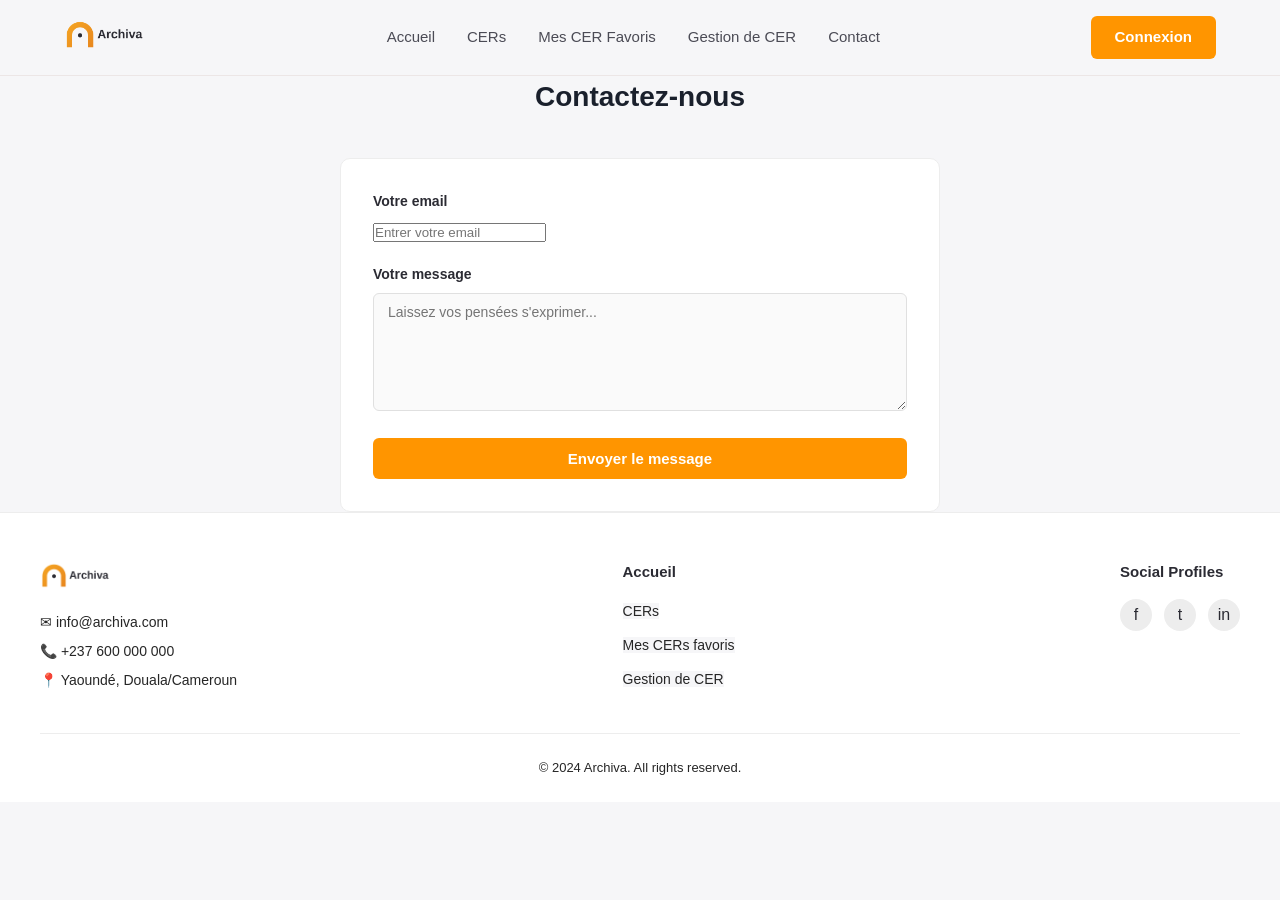
<file: Archiva-main/contact.html>
<!DOCTYPE html>
<html lang="fr">
<head>
    <meta charset="UTF-8">
    <meta name="viewport" content="width=device-width, initial-scale=1.0">
    <title>Archiva - Contact</title>
    <link rel="stylesheet" href="styles/style.css">
</head>
<body>
    <header>
        <nav>
            <div class="logo">
                <img src="assets/images/logo.png" alt="Archiva Logo">
            </div>
            <ul>
                <li><a href="index.html">Accueil</a></li>
                <li><a href="cer.html">CERs</a></li>
                <li><a href="favoris.html">Mes CER Favoris</a></li>
                <li><a href="gestion-cer.html">Gestion de CER</a></li>
                <li><a href="contact.html">Contact</a></li>
            </ul>
            <a href="connexion.html" class="connexion">Connexion</a>
        </nav>
    </header>

    <main>
        <div class="container">
            <div class="header-container">
                <h1>Contactez-nous</h1>
            </div>

            <form class="contact-form modal__form" style="max-width: 600px; margin: 0 auto; background: white; padding: 32px; border-radius: 10px; border: 1px solid #EDEDED;">
                <div class="modal__field">
                    <label for="email">Votre email</label>
                    <input type="email" id="email" name="email" placeholder="Entrer votre email" />
                </div>

                <div class="modal__field">
                    <label for="message">Votre message</label>
                    <textarea id="message" name="message" placeholder="Laissez vos pensées s'exprimer..." rows="6"></textarea>
                </div>

                <button type="submit" class="modal__submit">Envoyer le message</button>
            </form>
        </div>
    </main>

    <footer class="footer">
        <div class="footer__columns">
            <div class="footer__brand">
                <img class="footer__logo" src="assets/images/logo.png" alt="Archiva Logo">
                <p class="footer__contact-item">✉ info@archiva.com</p>
                <p class="footer__contact-item">📞 +237 600 000 000</p>
                <p class="footer__contact-item">📍 Yaoundé, Douala/Cameroun</p>
            </div>
            <div class="footer__links">
                <h4 class="footer__heading">Accueil</h4>
                <ul class="footer__list">
                    <li><a href="cer.html">CERs</a></li>
                    <li><a href="favoris.html">Mes CERs favoris</a></li>
                    <li><a href="gestion-cer.html">Gestion de CER</a></li>
                </ul>
            </div>
            <div class="footer__social">
                <h4 class="footer__heading">Social Profiles</h4>
                <div class="footer__social-icons">
                    <a href="#" class="footer__social-link">f</a>
                    <a href="#" class="footer__social-link">t</a>
                    <a href="#" class="footer__social-link">in</a>
                </div>
            </div>
        </div>
        <p class="footer__copyright">© 2024 Archiva. All rights reserved.</p>
    </footer>

    <!-- Lien vers le JS -->
    <script src="scripts/main.js"></script>
</body>
</html>
</file>
<file: Archiva-main/styles/style.css>
/* ===== RESET ===== */
* {
    margin: 0;
    padding: 0;
    box-sizing: border-box;
}

/* ===== BASE ===== */
body {
    font-family: Arial, Helvetica, sans-serif;
    color: #2B2B33;
    line-height: 1.5;
    background-color: #f6f6f8;
}

ul {
    list-style: none;
}

a {
    text-decoration: none;
    color: inherit;
     background-color: #f6f6f8;
}

button {
    cursor: pointer;
    border: none;
    font-family: inherit;
}

/* ===== HEADER ===== */
header {
    display: flex;
    justify-content: center;
    border-bottom: 1px solid #ece6e6;
}

header nav {
    display: flex;
    align-items: center;
    justify-content: space-between;
    width: 100%;
    max-width: 1200px;
    padding: 16px 24px;
}

.logo img {
    height: 32px;
}

header nav ul {
    display: flex;
    gap: 32px;
}

header nav ul a {
    font-size: 15px;
    font-weight: 500;
    color: #4B4B55;
}

.connexion {
    background-color: #FF9500;
    color: #ffffff;
    font-weight: 600;
    padding: 10px 24px;
    border-radius: 6px;
    font-size: 15px;
}

/* ===== HERO ===== */
.hero {
    background-color: #fafafa49;
    padding: 48px 24px;
    text-align: center;
}

.hero__search-bar {
    max-width: 500px;
    margin: 0 auto 32px;
}

.hero__search-field-wrapper {
    display: flex;
    align-items: center;
    gap: 8px;
    background-color: #ffffff;
    border: 1px solid #E0E0E0;
    border-radius: 8px;
    padding: 10px 16px;
}

.hero__search-icon {
    color: #9A9AA5;
    flex-shrink: 0;
}

.hero__search-input {
    border: none;
    outline: none;
    width: 100%;
    font-size: 14px;
}

.hero__title {
    font-size: 32px;
    font-weight: 700;
    margin-bottom: 8px;
}

.hero__subtitle {
    font-size: 18px;
    font-weight: 500;
    color: #4B4B55;
    margin-bottom: 4px;
}

.hero__tagline {
    font-size: 14px;
    color: #8A8A94;
    font-style: italic;
    margin-bottom: 24px;
}

.hero__cta-wrapper {
    display: flex;
    justify-content: center;
    gap: 16px;
}

.hero__cta {
    padding: 12px 24px;
    border-radius: 6px;
    font-size: 15px;
    font-weight: 600;
}

.hero__cta--primary {
    background-color: #FF9500;
    color: #ffffff;
}

.hero__cta--secondary {
    background-color: #ffffff;
    color: #2B2B33;
    border: 1px solid #E0E0E0;
}

/* ===== CER SECTION ===== */
.cer-section {
    max-width: 1200px;
    margin: 0 auto;
    padding: 48px 24px;
}

.cer-section__header {
    display: flex;
    justify-content: space-between;
    align-items: flex-start;
    margin-bottom: 32px;
}

.cer-section__titles {
    max-width: 700px;
}

.cer-section__title {
    font-size: 24px;
    font-weight: 700;
    margin-bottom: 8px;
}

.cer-section__description {
    font-size: 14px;
    color: #6B6B75;
}

.cer-section__see-all {
    background: none;
    color: #FF9500;
    font-weight: 600;
    font-size: 14px;
    white-space: nowrap;
}

/* ===== CARTE CER ===== */
.cer-card {
    position: relative;
    max-width: 340px;
    background-color: #ffffff;
    border: 1px solid #EDEDED;
    border-radius: 10px;
    overflow: hidden;
}

.cer-card__image {
    width: 100%;
    height: 180px;
    object-fit: cover;
    display: block;
}

.cer-card__favorite {
    position: absolute;
    top: 150px;
    left: 16px;
    background-color: #ffffff;
    color: #2B2B33;
    width: 32px;
    height: 32px;
    border-radius: 50%;
    display: flex;
    align-items: center;
    justify-content: center;
}

.cer-card__author {
    font-size: 13px;
    color: #8A8A94;
    padding: 16px 16px 0;
}

.cer-card__title {
    font-size: 17px;
    font-weight: 700;
    padding: 8px 16px 0;
}

.cer-card__description {
    font-size: 14px;
    color: #6B6B75;
    padding: 8px 16px 0;
    /* Troncature du texte apres 3 lignes */
    display: -webkit-box;
    -webkit-line-clamp: 3;
    -webkit-box-orient: vertical;
    overflow: hidden;
}

.cer-card__link {
    display: block;
    text-align: center;
    margin: 16px;
    padding: 10px;
    border: 1px solid #E0E0E0;
    border-radius: 6px;
    font-size: 14px;
    font-weight: 600;
}

.footer {
    background-color: white;
    border-top: 1px solid #EDEDED;
    padding: 48px 24px 24px;
}

.footer__columns {
    display: flex;
    justify-content: space-between;
    max-width: 1200px;
    margin: 0 auto 32px;
    gap: 32px;
}

.footer__logo {
    height: 28px;
    margin-bottom: 16px;
}

.footer__contact-item {
    display: flex;
    align-items: center;
    gap: 8px;
    font-size: 14px;
    color: #262626;
    margin-bottom: 8px;
}

.footer__contact-icon {
    flex-shrink: 0;
    color: #262626;
}

.footer__heading {
    font-size: 15px;
    font-weight: 700;
    margin-bottom: 16px;
}

.footer__list li {
    margin-bottom: 10px;
}

.footer__list a {
    font-size: 14px;
    color: #262626;
}

.footer__social-icons {
    display: flex;
    gap: 12px;
}

.footer__social-link {
    display: flex;
    align-items: center;
    justify-content: center;
    width: 32px;
    height: 32px;
    background-color: #EDEDED;
    border-radius: 50%;
    color: #2B2B33;
}

.footer__copyright {
    text-align: center;
    font-size: 13px;
    color: #262626;
    max-width: 1200px;
    margin: 0 auto;
    padding-top: 24px;
    border-top: 1px solid #EDEDED;
}

.cers-title {
   font-size: 32px;
    font-weight: 700;
    margin-bottom: 8px;
    text-align: center
}
.cers-page {
    display: flex;
    gap: 32px;
    max-width: 1200px;
    margin: 0 auto;
    padding: 32px 24px;
    align-items: flex-start;
}

.filters {
    width: 240px;
    flex-shrink: 0;
}

.filters__group {
    margin-bottom: 32px;
}

.filters__heading {
    font-size: 15px;
    font-weight: 700;
    margin-bottom: 16px;
}

.filters__option {
    display: flex;
    align-items: center;
    gap: 8px;
    font-size: 14px;
    color: #4B4B55;
    margin-bottom: 12px;
    cursor: pointer;
}

.cers-content {
    flex: 1;
}

.toolbar {
    display: flex;
    align-items: center;
    justify-content: space-between;
    gap: 16px;
    margin-bottom: 32px;
    flex-wrap: wrap;
}

.toolbar__count {
    font-size: 14px;
    font-weight: 600;
    white-space: nowrap;
}

.toolbar__search {
    position: relative;
    flex: 1;
    max-width: 400px;
}

.toolbar__search-input {
    width: 100%;
    padding: 10px 16px 10px 36px;
    border: 1px solid #e0e0e06e;
    border-radius: 8px;
    font-size: 14px;
    outline: none;
}

.toolbar__search-icon {
    position: absolute;
    left: 12px;
    top: 50%;
    transform: translateY(-50%);
    color: #9A9AA5;
}

.toolbar__sort {
    display: flex;
    align-items: center;
    gap: 8px;
    font-size: 14px;
}

.toolbar__sort-select {
    padding: 8px 12px;
    border: 1px solid #E0E0E0;
    border-radius: 6px;
    font-size: 14px;
}

.toolbar__view-toggle {
    display: flex;
    gap: 8px;
}

.toolbar__view-btn {
    width: 36px;
    height: 36px;
    display: flex;
    align-items: center;
    justify-content: center;
    background-color: #f1ebeb;
    border: 1px solid #f5f4f4;
    border-radius: 6px;
    color: #6B6B75;
}

.toolbar__view-btn--active {
    background-color: #FF9500;
    border-color: #FF9500;
    color: #ffffff;
}

.cers-content__grid {
    display: grid;
    grid-template-columns: repeat(2, 1fr);
    gap: 24px;
}

/* ===== MODAL OVERLAY ===== */
.modal {
    position: fixed;
    top: 0;
    left: 0;
    width: 100%;
    height: 100%;
    background-color: rgba(0, 0, 0, 0.5);
    display: flex;
    align-items: center;
    justify-content: center;
    z-index: 100;
}

.modal__content {
    background-color: #ffffff;
    width: 100%;
    max-width: 520px;
    max-height: 90vh;
    overflow-y: auto;
    border-radius: 12px;
    padding: 32px;
}

.modal__header {
    display: flex;
    align-items: center;
    justify-content: space-between;
    margin-bottom: 24px;
}

.modal__header h2 {
    font-size: 20px;
    font-weight: 700;
}

.modal__close {
    background: none;
    color: #E63946;
    font-size: 20px;
    line-height: 1;
}

/* ===== FORM FIELDS ===== */
.modal__field {
    margin-bottom: 20px;
}

.modal__field label {
    display: block;
    font-size: 14px;
    font-weight: 600;
    margin-bottom: 8px;
}

.modal__field input[type="text"],
.modal__field select,
.modal__field textarea {
    width: 100%;
    padding: 10px 14px;
    border: 1px solid #E0E0E0;
    border-radius: 6px;
    font-size: 14px;
    font-family: inherit;
    background-color: #FAFAFA;
}

.modal__field textarea {
    resize: vertical;
}

.modal__field .filters__option {
    background-color: #FAFAFA;
    padding: 10px 14px;
    margin-bottom: 0;
}

/* ===== UPLOAD ZONE ===== */
.upload-zone {
    display: flex;
    flex-direction: column;
    align-items: center;
    gap: 8px;
    padding: 32px 16px;
    background-color: #FAFAFA;
    border: 1px dashed #C4C4CC;
    border-radius: 8px;
    cursor: pointer;
    text-align: center;
}

.upload-zone svg {
    color: #9A9AA5;
}

.upload-zone span {
    font-size: 13px;
    color: #6B6B75;
}

/* ===== SUBMIT BUTTON ===== */
.modal__submit {
    display: block;
    width: 100%;
    background-color: #FF9500;
    color: #ffffff;
    font-weight: 600;
    font-size: 15px;
    padding: 12px;
    border-radius: 6px;
    margin-top: 8px;
}
/* ===== AUTH PAGE ===== */
.auth-page {
    min-height: 100vh;
    display: flex;
    align-items: center;
    justify-content: center;
    background: linear-gradient(135deg,white, #F7C96BC9,#EFA173);
    padding: 24px;
}

.auth-card {
    display: flex;
    background-color: #ffffff;
    border-radius: 16px;
    overflow: hidden;
    max-width: 900px;
    width: 100%;
}

.auth-card__form-side {
    flex: 1;
    padding: 48px;
}

.auth-card__title {
    font-size: 26px;
    font-weight: 700;
    margin-bottom: 24px;
}

.auth-card__field {
    margin-bottom: 16px;
}

.auth-card__field label {
    display: block;
    font-size: 14px;
    font-weight: 600;
    margin-bottom: 6px;
}

.auth-card__input {
    width: 100%;
    padding: 10px 14px;
    border: 1px solid #E0E0E0;
    border-radius: 6px;
    font-size: 14px;
    background-color: #FAFAFA;
}

.auth-card__forgot {
    display: block;
    text-align: right;
    font-size: 13px;
    color: #FF9500;
    margin-bottom: 24px;
    background-color: #FFFFFF;
}

.auth-card__submit {
    display: block;
    width: 100%;
    background-color: #FF9500;
    color: #ffffff;
    font-weight: 600;
    font-size: 15px;
    padding: 12px;
    border-radius: 6px;
    margin-bottom: 16px;
}

.auth-card__switch {
    font-size: 13px;
    text-align: center;
    color: #6B6B75;
}

.auth-card__switch a {
    color: #FF9500;
    font-weight: 600;
}

.auth-card__illustration {
    flex: 1;
    display: flex;
    align-items: center;
    justify-content: center;
    background-color: #FFF3E6;
}

.auth-card__illustration img {
    max-width: 100%;
    height: auto;
}
.header-container {
    display: grid;
    grid-template-columns: 1fr auto 1fr; /* Sépare l'espace en 3 : le titre au milieu, le bouton à droite */
    align-items: center;
    margin-bottom: 40px;
    width: 100%;
}

h1 {
    grid-column: 2; 
    font-size: 28px;
    color: #1a202c;
    font-weight: 700;
    text-align: center; 
}

.ajouter {
    grid-column: 3; 
    justify-self: end; 
    
    background-color: #ff9800; 
    color: #ffffff;
    border: none;
    padding: 12px 24px;
    font-size: 15px;
    font-weight: 600;
    border-radius: 6px;
    cursor: pointer;
    transition: background-color 0.2s ease, transform 0.1s ease;
}

.ajouter:hover {
    background-color: #e68a00; 
}

.ajouter:active {
    transform: scale(0.98); 
}
.cer-table {
    width: 100%;
    border-collapse: collapse;
    text-align: left;
    font-size: 14px;
    table-layout: fixed; 
}


.cer-table th:nth-child(1), .cer-table td:nth-child(1) { width: 35%; } 
.cer-table th:nth-child(2), .cer-table td:nth-child(2) { width: 25%; }
.cer-table th:nth-child(3), .cer-table td:nth-child(3) { width: 10%; } 
.cer-table th:nth-child(4), .cer-table td:nth-child(4) { width: 12%; } 
.cer-table th:nth-child(5), .cer-table td:nth-child(5) { width: 18%; } 

.cer-table th {
    background-color: #f8fafc;
    color: #4a5568;
    font-weight: 700;
    padding: 16px 12px;
    border-bottom: 2px solid #e2e8f0;
    text-transform: uppercase;
    font-size: 12px;
    letter-spacing: 0.5px;
}

.cer-table td {
    padding: 16px 12px;
    border-bottom: 1px solid #edf2f7;
    vertical-align: middle;
    color: #2d3748;
    overflow-wrap: break-word; 
}

.cer-table tbody tr:hover {
    background-color: #f8fafc;
}


.actions-cell {
    display: flex;
    gap: 8px;
}

.btn-action {
    border: none;
    padding: 6px 14px;
    font-size: 13px;
    font-weight: 500;
    border-radius: 4px;
    color: #ffffff;
    cursor: pointer;
    white-space: nowrap;
    transition: opacity 0.2s ease;
}

.btn-action:hover {
    opacity: 0.9;
}

.btn-edit {
    background-color: #ff9800;
}

.btn-delete {
    background-color: #e53e3e; /* Rouge d'alerte */
}


@media only screen and (max-width: 768px) {
    .cers-page {
        flex-direction: column;
        padding: 24px;
    }

    .filters {
        width: 100%;
        margin-bottom: 24px;
    }

    .cers-content__grid {
        grid-template-columns: 1fr;
    }

    .auth-card {
        flex-direction: column;
    }

    .auth-card__illustration {
        display: none;
    }
/* =========================================================
   PROSIT 2 - STYLES SUPPLÉMENTAIRES
   ========================================================= */

/* Styles du formulaire de contact */
.contact-form textarea,
.contact-form input[type="email"] {
    width: 100%;
    padding: 10px 14px;
    border: 1px solid #E0E0E0;
    border-radius: 6px;
    font-size: 14px;
    font-family: inherit;
    background-color: #FAFAFA;
    outline: none;
    transition: border-color 0.3s;
}

.contact-form textarea:focus,
.contact-form input[type="email"]:focus {
    border-color: #FF9500;
    background-color: #ffffff;
}

.contact-form textarea {
    resize: vertical;
}

/* Animation douce pour le contenu caché "Voir plus" */
#moreContent {
    transition: opacity 0.3s ease-in-out;
}

/* Bouton Voir plus centré */
#loadMore {
    display: inline-block;
    min-width: 200px;
}

/* Cœur favori (état rempli) */
.cer-card__favorite-icon path[fill="red"] {
    stroke: red;
}
/* =========================================================
   INTÉGRATION DES NOUVELLES IMAGES
   ========================================================= */

/* --- Section Hero : image de fond décorative --- */
.hero {
    background-color: #fafafa;
    background-image: url('../assets/images/Hero_Section.png');
    background-size: contain;
    background-position: center bottom;
    background-repeat: no-repeat;
    padding: 60px 24px 100px;
    text-align: center;
    min-height: 400px;
}

/* --- Icône de recherche (image au lieu du SVG) --- */
.hero__search-icon-img {
    width: 18px;
    height: 18px;
    flex-shrink: 0;
    opacity: 0.6;
}

/* --- Titre visuel de la section CERs --- */
.cer-section__title-image {
    max-width: 320px;
    height: auto;
    margin-bottom: 12px;
    display: block;
}

/* --- Footer avec image de fond décorative --- */
.footer {
    background-color: #ffffff;
    background-image: url('../assets/images/Footer_Section.png');
    background-size: cover;
    background-position: center;
    background-repeat: no-repeat;
    border-top: 1px solid #EDEDED;
    padding: 48px 24px 24px;
    position: relative;
}

/* --- Overlay du modal avec l'image de fond --- */
.modal {
    position: fixed;
    top: 0;
    left: 0;
    width: 100%;
    height: 100%;
    background-color: rgba(0, 0, 0, 0.5);
    background-image: url('../assets/images/Modal Background.png');
    background-size: cover;
    background-position: center;
    display: flex;
    align-items: center;
    justify-content: center;
    z-index: 100;
}

/* --- Amélioration de la carte cer (image entière) --- */
.cer-card__image {
    width: 100%;
    height: auto;
    display: block;
    border-radius: 10px 10px 0 0;
}}
</file>
